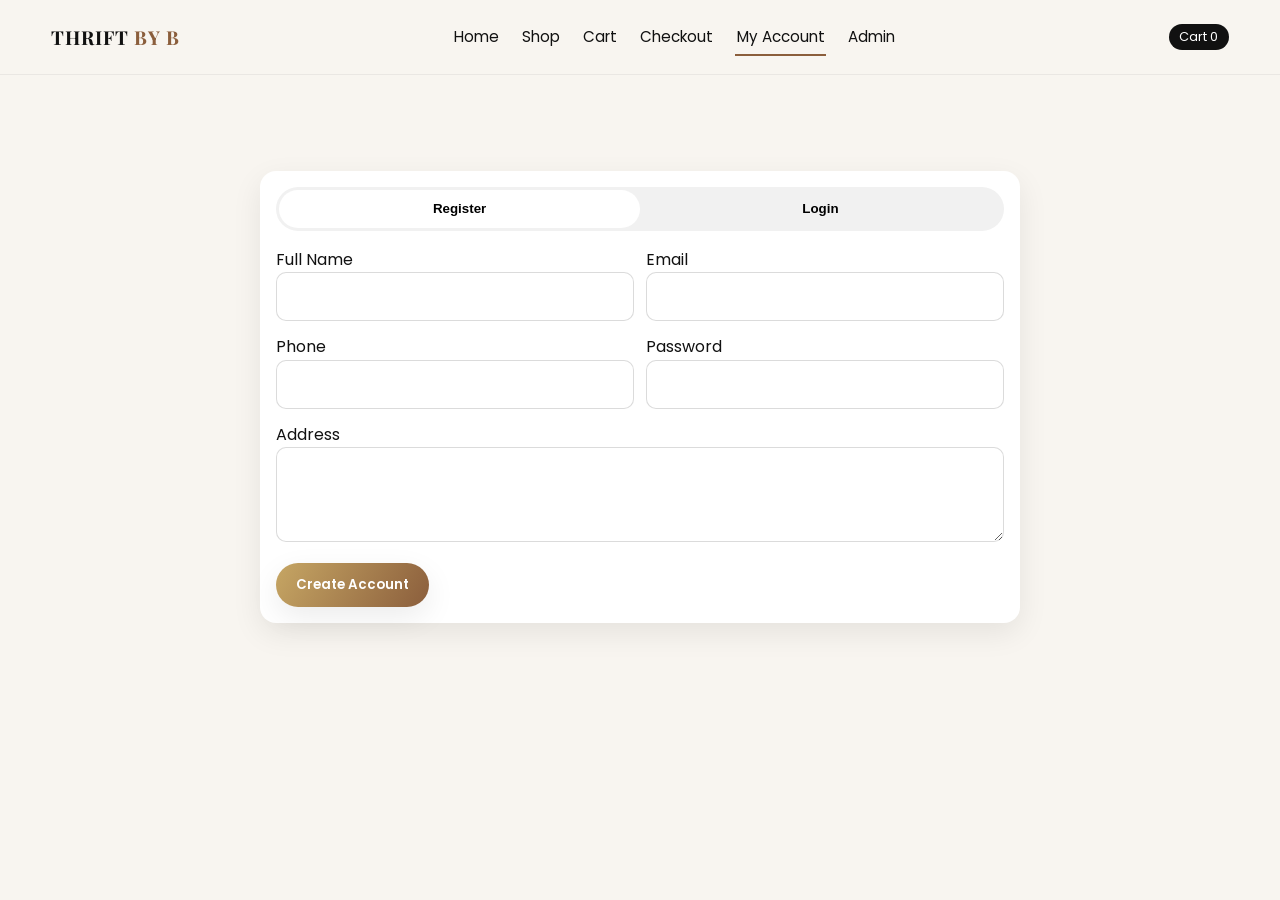
<file: account.html>
<!DOCTYPE html>
<html lang="en">
  <head>
    <meta charset="UTF-8" />
    <meta name="viewport" content="width=device-width, initial-scale=1.0" />
    <meta name="description" content="Customer account page for THRIFT BY B - register, login, profile, and order history." />
    <title>Account | THRIFT BY B</title>
    <link rel="preconnect" href="https://fonts.googleapis.com" />
    <link rel="preconnect" href="https://fonts.gstatic.com" crossorigin />
    <link
      href="https://fonts.googleapis.com/css2?family=Playfair+Display:wght@600;700;800&family=Poppins:wght@300;400;500;600;700&display=swap"
      rel="stylesheet"
    />
    <link rel="stylesheet" href="style.css" />
  </head>
  <body data-page="account">
    <header class="navbar">
      <div class="container nav-wrap">
        <a class="brand" href="index.html">THRIFT <span>BY B</span></a>
        <nav class="nav-links" id="navLinks">
          <a href="index.html">Home</a>
          <a href="shop.html">Shop</a>
          <a href="cart.html">Cart</a>
          <a href="checkout.html">Checkout</a>
          <a class="active" href="account.html" id="userChip">My Account</a>
          <a href="admin-login.html">Admin</a>
        </nav>
        <div class="nav-actions">
          <a class="cart-chip" href="cart.html">Cart <span data-cart-count>0</span></a>
          <button class="hamburger" id="hamburgerBtn"><span></span><span></span><span></span></button>
        </div>
      </div>
    </header>

    <main class="section">
      <div class="container auth-wrap">
        <div id="accountNotice"></div>

        <section id="authPanel" class="panel fade-in">
          <div class="auth-switch">
            <button class="active" data-auth-tab="register">Register</button>
            <button data-auth-tab="login">Login</button>
          </div>

          <form id="registerForm" class="form-grid">
            <div>
              <label for="regName">Full Name</label>
              <input id="regName" name="regName" type="text" required />
            </div>
            <div>
              <label for="regEmail">Email</label>
              <input id="regEmail" name="regEmail" type="email" required />
            </div>
            <div>
              <label for="regPhone">Phone</label>
              <input id="regPhone" name="regPhone" type="tel" required />
            </div>
            <div>
              <label for="regPassword">Password</label>
              <input id="regPassword" name="regPassword" type="password" required />
            </div>
            <div class="full">
              <label for="regAddress">Address</label>
              <textarea id="regAddress" name="regAddress" rows="3"></textarea>
            </div>
            <div class="full"><button class="btn btn-primary" type="submit">Create Account</button></div>
          </form>

          <form id="loginForm" class="form-grid hidden">
            <div>
              <label for="loginEmail">Email</label>
              <input id="loginEmail" name="loginEmail" type="email" required />
            </div>
            <div>
              <label for="loginPassword">Password</label>
              <input id="loginPassword" name="loginPassword" type="password" required />
            </div>
            <div class="full"><button class="btn btn-secondary" type="submit">Login</button></div>
          </form>
        </section>

        <section id="profilePanel" class="hidden panel fade-in">
          <div class="summary-line">
            <h2 style="margin: 0">Welcome, <span id="profileNameText"></span></h2>
            <button class="btn btn-light" data-logout type="button">Logout</button>
          </div>
          <h3>Manage Profile</h3>
          <form id="profileForm" class="form-grid">
            <div>
              <label for="profileName">Name</label>
              <input id="profileName" name="profileName" type="text" required />
            </div>
            <div>
              <label for="profilePhone">Phone</label>
              <input id="profilePhone" name="profilePhone" type="tel" required />
            </div>
            <div class="full">
              <label for="profileAddress">Address</label>
              <textarea id="profileAddress" name="profileAddress" rows="3"></textarea>
            </div>
            <div class="full"><button class="btn btn-primary" type="submit">Update Profile</button></div>
          </form>

          <h3>Order History</h3>
          <div class="table-wrap">
            <table>
              <thead>
                <tr>
                  <th>Order ID</th>
                  <th>Date</th>
                  <th>Items</th>
                  <th>Delivery</th>
                  <th>Total</th>
                </tr>
              </thead>
              <tbody id="orderHistoryBody"></tbody>
            </table>
          </div>
        </section>
      </div>
    </main>

    <script src="script.js"></script>
  </body>
</html>
</file>
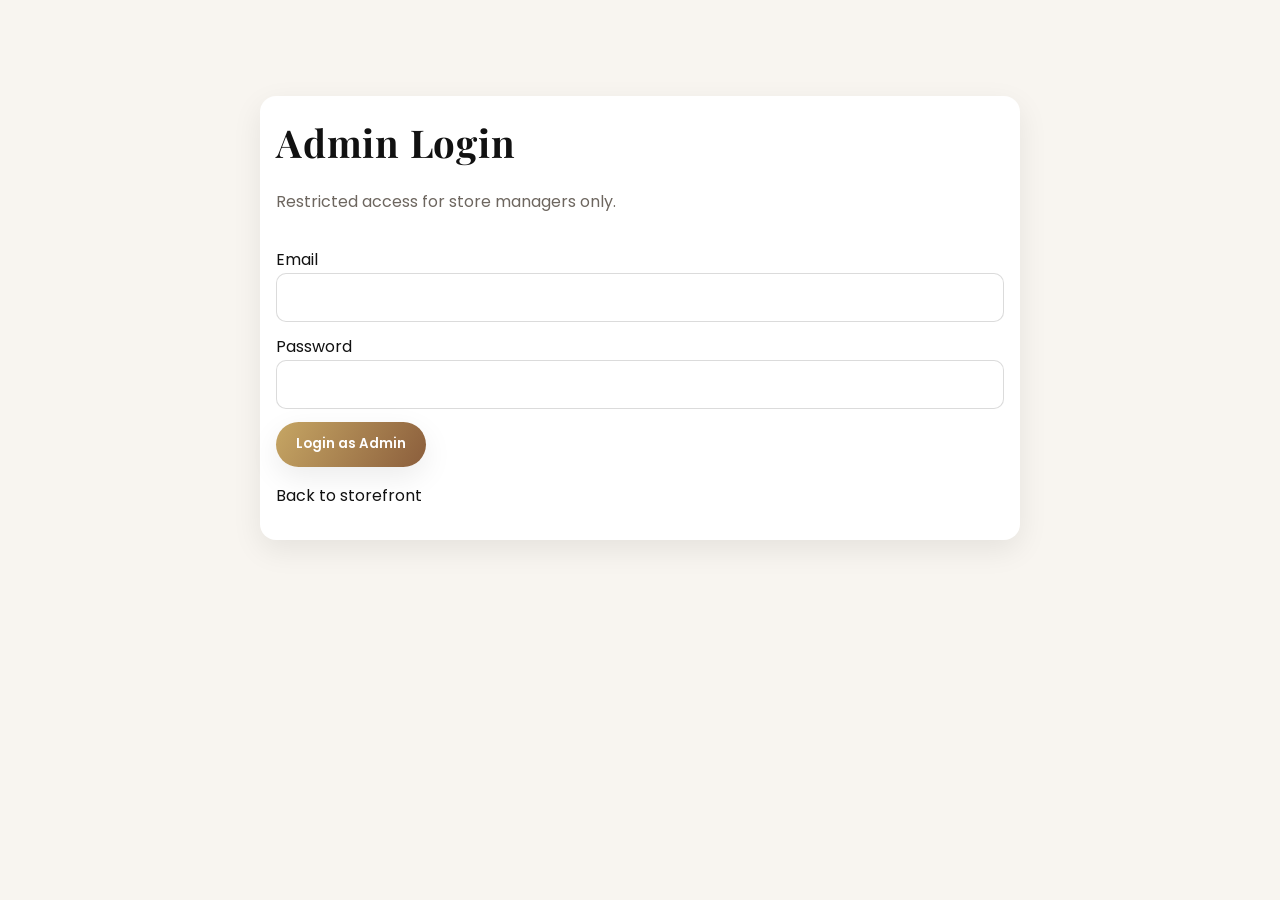
<file: admin-dashboard.html>
<!DOCTYPE html>
<html lang="en">
  <head>
    <meta charset="UTF-8" />
    <meta name="viewport" content="width=device-width, initial-scale=1.0" />
    <meta name="description" content="THRIFT BY B admin dashboard for product and order management." />
    <title>Admin Dashboard | THRIFT BY B</title>
    <link rel="preconnect" href="https://fonts.googleapis.com" />
    <link rel="preconnect" href="https://fonts.gstatic.com" crossorigin />
    <link
      href="https://fonts.googleapis.com/css2?family=Playfair+Display:wght@600;700;800&family=Poppins:wght@300;400;500;600;700&display=swap"
      rel="stylesheet"
    />
    <link rel="stylesheet" href="style.css" />
  </head>
  <body data-page="admin-dashboard">
    <div class="admin-layout">
      <aside class="admin-side">
        <h2>THRIFT BY B</h2>
        <a href="#stats">Dashboard</a>
        <a href="#products">Products</a>
        <a href="#orders">Orders</a>
        <button id="adminLogout" class="btn btn-light" type="button">Logout</button>
      </aside>

      <main class="admin-main">
        <section id="stats" class="fade-in">
          <h1 class="section-title">Admin Dashboard</h1>
          <div class="stat-grid">
            <article class="stat-card">
              <h4>Total Revenue</h4>
              <p id="statRevenue">₦0</p>
            </article>
            <article class="stat-card">
              <h4>Total Orders</h4>
              <p id="statOrders">0</p>
            </article>
            <article class="stat-card">
              <h4>Products</h4>
              <p id="statProducts">0</p>
            </article>
          </div>
        </section>

        <section id="products" class="panel section fade-in">
          <h2>Add Product</h2>
          <form id="adminProductForm" class="form-grid">
            <div>
              <label for="productName">Product Name</label>
              <input id="productName" name="productName" type="text" required />
            </div>
            <div>
              <label for="productPrice">Price (₦)</label>
              <input id="productPrice" name="productPrice" type="number" min="1000" required />
            </div>
            <div>
              <label for="productCategory">Category</label>
              <select id="productCategory" name="productCategory">
                <option value="Tops">Tops</option>
                <option value="Dresses">Dresses</option>
                <option value="Skirts">Skirts</option>
                <option value="Jackets">Jackets</option>
                <option value="Accessories">Accessories</option>
              </select>
            </div>
            <div>
              <label for="productCondition">Condition</label>
              <select id="productCondition" name="productCondition">
                <option value="Like New">Like New</option>
                <option value="Vintage">Vintage</option>
              </select>
            </div>
            <div class="full">
              <label for="productSizes">Sizes (comma separated)</label>
              <input id="productSizes" name="productSizes" type="text" placeholder="XS,S,M,L,XL" required />
            </div>
            <div class="full">
              <label for="productImages">Image URLs (comma separated)</label>
              <textarea id="productImages" name="productImages" rows="2"></textarea>
            </div>
            <div class="full">
              <label for="productDescription">Description</label>
              <textarea id="productDescription" name="productDescription" rows="3" required></textarea>
            </div>
            <div class="full"><button class="btn btn-primary" type="submit">Add Product</button></div>
          </form>

          <h3>Manage Products</h3>
          <div class="table-wrap">
            <table>
              <thead>
                <tr>
                  <th>ID</th>
                  <th>Name</th>
                  <th>Category</th>
                  <th>Price</th>
                  <th>Sizes</th>
                  <th>Action</th>
                </tr>
              </thead>
              <tbody id="adminProductsBody"></tbody>
            </table>
          </div>
        </section>

        <section id="orders" class="panel section fade-in">
          <h2>Orders</h2>
          <div class="table-wrap">
            <table>
              <thead>
                <tr>
                  <th>Order ID</th>
                  <th>Date</th>
                  <th>Customer</th>
                  <th>Items</th>
                  <th>Delivery</th>
                  <th>Total</th>
                </tr>
              </thead>
              <tbody id="adminOrdersBody"></tbody>
            </table>
          </div>
        </section>
      </main>
    </div>

    <script src="script.js"></script>
  </body>
</html>
</file>
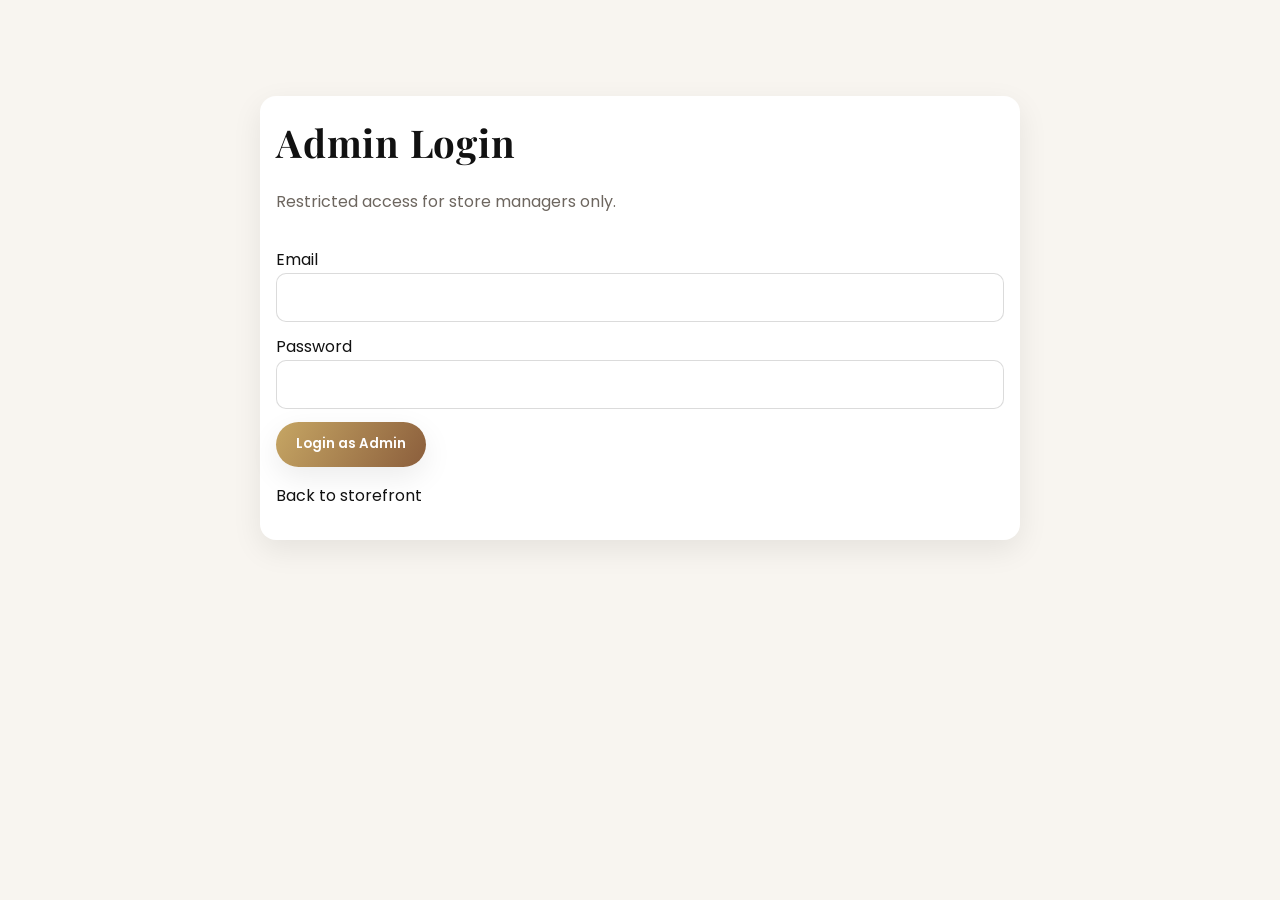
<file: admin-login.html>
<!DOCTYPE html>
<html lang="en">
  <head>
    <meta charset="UTF-8" />
    <meta name="viewport" content="width=device-width, initial-scale=1.0" />
    <meta name="description" content="Admin login for THRIFT BY B dashboard." />
    <title>Admin Login | THRIFT BY B</title>
    <link rel="preconnect" href="https://fonts.googleapis.com" />
    <link rel="preconnect" href="https://fonts.gstatic.com" crossorigin />
    <link
      href="https://fonts.googleapis.com/css2?family=Playfair+Display:wght@600;700;800&family=Poppins:wght@300;400;500;600;700&display=swap"
      rel="stylesheet"
    />
    <link rel="stylesheet" href="style.css" />
  </head>
  <body data-page="admin-login">
    <main class="section">
      <div class="container auth-wrap">
        <section class="panel fade-in">
          <h1 class="section-title">Admin Login</h1>
          <p class="section-subtitle">Restricted access for store managers only.</p>
          <div id="adminNotice"></div>
          <form id="adminLoginForm" class="form-grid">
            <div class="full">
              <label for="adminEmail">Email</label>
              <input id="adminEmail" name="adminEmail" type="email" required />
            </div>
            <div class="full">
              <label for="adminPassword">Password</label>
              <input id="adminPassword" name="adminPassword" type="password" required />
            </div>
            <div class="full"><button class="btn btn-primary" type="submit">Login as Admin</button></div>
          </form>
          <p><a href="index.html">Back to storefront</a></p>
        </section>
      </div>
    </main>

    <script src="script.js"></script>
  </body>
</html>
</file>
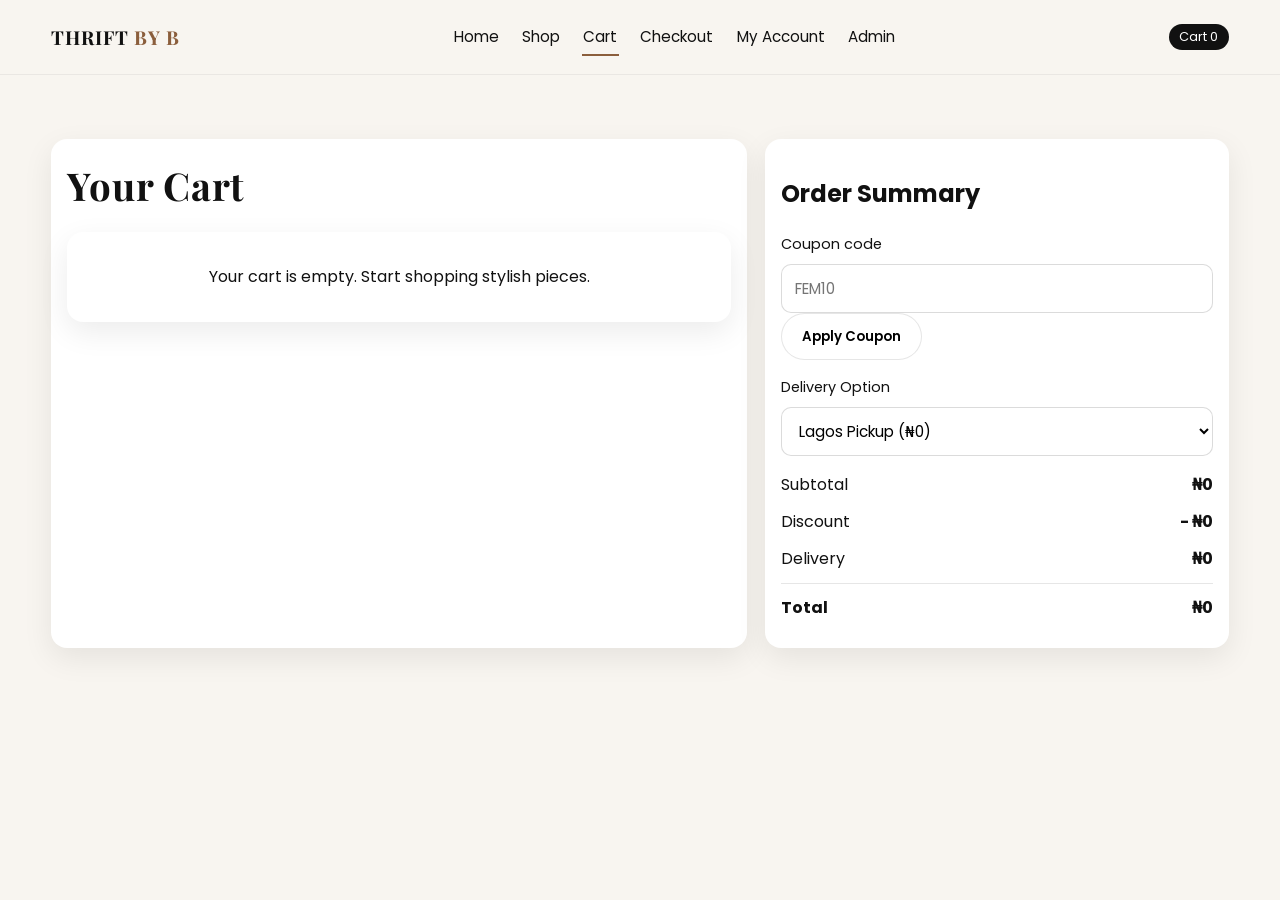
<file: cart.html>
<!DOCTYPE html>
<html lang="en">
  <head>
    <meta charset="UTF-8" />
    <meta name="viewport" content="width=device-width, initial-scale=1.0" />
    <meta name="description" content="Manage your THRIFT BY B cart, quantities, coupon, and delivery." />
    <title>Cart | THRIFT BY B</title>
    <link rel="preconnect" href="https://fonts.googleapis.com" />
    <link rel="preconnect" href="https://fonts.gstatic.com" crossorigin />
    <link
      href="https://fonts.googleapis.com/css2?family=Playfair+Display:wght@600;700;800&family=Poppins:wght@300;400;500;600;700&display=swap"
      rel="stylesheet"
    />
    <link rel="stylesheet" href="style.css" />
  </head>
  <body data-page="cart">
    <header class="navbar">
      <div class="container nav-wrap">
        <a class="brand" href="index.html">THRIFT <span>BY B</span></a>
        <nav class="nav-links" id="navLinks">
          <a href="index.html">Home</a>
          <a href="shop.html">Shop</a>
          <a class="active" href="cart.html">Cart</a>
          <a href="checkout.html">Checkout</a>
          <a href="account.html" id="userChip">My Account</a>
          <a href="admin-login.html">Admin</a>
        </nav>
        <div class="nav-actions">
          <a class="cart-chip" href="cart.html">Cart <span data-cart-count>0</span></a>
          <button class="hamburger" id="hamburgerBtn"><span></span><span></span><span></span></button>
        </div>
      </div>
    </header>

    <main class="section">
      <div class="container two-col">
        <section class="panel fade-in">
          <h1 class="section-title">Your Cart</h1>
          <div id="cartList" class="cart-list"></div>
        </section>
        <aside class="panel fade-in">
          <h2>Order Summary</h2>
          <div id="cartNotice"></div>
          <div class="filter-group">
            <label for="couponCode">Coupon code</label>
            <input id="couponCode" type="text" placeholder="FEM10" />
            <button id="applyCoupon" class="btn btn-light" type="button">Apply Coupon</button>
          </div>
          <div class="filter-group">
            <label for="cartDeliveryOption">Delivery Option</label>
            <select id="cartDeliveryOption">
              <option value="lagos_pickup">Lagos Pickup (₦0)</option>
              <option value="lagos_delivery">Lagos Delivery (₦2,500)</option>
              <option value="nationwide_delivery">Nationwide Delivery (₦5,000)</option>
            </select>
          </div>
          <div class="summary-line"><span>Subtotal</span><strong id="cartSubtotal">₦0</strong></div>
          <div class="summary-line"><span>Discount</span><strong id="cartDiscount">₦0</strong></div>
          <div class="summary-line"><span>Delivery</span><strong id="cartDeliveryFee">₦0</strong></div>
          <div class="summary-line total"><span>Total</span><strong id="cartTotal">₦0</strong></div>
          <button id="goCheckout" class="btn btn-primary full">Proceed to Checkout</button>
        </aside>
      </div>
    </main>

    <script src="script.js"></script>
  </body>
</html>
</file>
<file: style.css>
:root {
  --cream: #f8f5f0;
  --blush: #f4c2c2;
  --black: #111111;
  --brown: #8b5e3c;
  --gold: #c6a664;
  --white: #ffffff;
  --muted: #6d665f;
  --shadow: 0 10px 30px rgba(17, 17, 17, 0.08);
  --shadow-strong: 0 16px 40px rgba(17, 17, 17, 0.18);
  --radius: 16px;
}

* {
  box-sizing: border-box;
}

html,
body {
  margin: 0;
  padding: 0;
  scroll-behavior: smooth;
}

body {
  font-family: "Poppins", sans-serif;
  background: var(--cream);
  color: var(--black);
  line-height: 1.6;
  overflow-x: hidden;
}

img {
  max-width: 100%;
  display: block;
}

a {
  color: inherit;
  text-decoration: none;
}

.container {
  width: min(92%, 1280px);
  margin: 0 auto;
}

.section {
  padding: 4rem 0;
}

.section-title {
  font-family: "Playfair Display", serif;
  font-size: clamp(1.75rem, 3vw, 2.8rem);
  letter-spacing: 0.02em;
  margin: 0 0 1rem;
}

.section-subtitle {
  color: var(--muted);
  margin: 0 0 2rem;
}

.fade-in {
  opacity: 0;
  transform: translateY(20px);
  transition: opacity 0.6s ease, transform 0.6s ease;
}

.fade-in.show {
  opacity: 1;
  transform: translateY(0);
}

.announcement-bar {
  background: var(--black);
  color: var(--cream);
  text-align: center;
  padding: 0.55rem 0.75rem;
  font-size: 0.88rem;
  letter-spacing: 0.04em;
}

.navbar {
  position: sticky;
  top: 0;
  z-index: 200;
  background: rgba(248, 245, 240, 0.95);
  border-bottom: 1px solid rgba(17, 17, 17, 0.06);
  backdrop-filter: blur(8px);
}

.nav-wrap {
  display: flex;
  justify-content: space-between;
  align-items: center;
  gap: 1rem;
  min-height: 74px;
}

.brand {
  font-family: "Playfair Display", serif;
  font-size: 1.2rem;
  letter-spacing: 0.05em;
  font-weight: 700;
}

.brand span {
  color: var(--brown);
}

.nav-links {
  display: flex;
  gap: 1.25rem;
  align-items: center;
}

.nav-links a {
  font-size: 0.95rem;
  padding: 0.3rem 0.1rem;
  position: relative;
}

.nav-links a::after {
  content: "";
  position: absolute;
  left: 0;
  bottom: -2px;
  width: 0;
  height: 2px;
  background: var(--brown);
  transition: width 0.3s ease;
}

.nav-links a:hover::after,
.nav-links a.active::after {
  width: 100%;
}

.nav-actions {
  display: flex;
  align-items: center;
  gap: 0.9rem;
}

.cart-chip {
  background: var(--black);
  color: var(--white);
  border-radius: 999px;
  padding: 0.2rem 0.65rem;
  font-size: 0.8rem;
}

.hamburger {
  display: none;
  width: 42px;
  height: 42px;
  border-radius: 50%;
  border: 1px solid rgba(17, 17, 17, 0.2);
  background: transparent;
  cursor: pointer;
}

.hamburger span {
  display: block;
  width: 20px;
  height: 2px;
  margin: 4px auto;
  background: var(--black);
  transition: 0.3s ease;
}

.btn {
  border: 0;
  border-radius: 999px;
  padding: 0.78rem 1.25rem;
  cursor: pointer;
  font-weight: 600;
  font-family: inherit;
  transition: transform 0.3s ease, box-shadow 0.3s ease, background 0.3s ease;
}

.btn:hover {
  transform: translateY(-2px) scale(1.02);
}

.btn:active {
  transform: scale(0.98);
}

.btn-primary {
  background: linear-gradient(120deg, var(--gold), var(--brown));
  color: var(--white);
  box-shadow: var(--shadow);
}

.btn-primary:hover {
  box-shadow: var(--shadow-strong);
}

.btn-secondary {
  background: var(--black);
  color: var(--white);
}

.btn-light {
  background: var(--white);
  border: 1px solid rgba(17, 17, 17, 0.1);
}

.hero {
  min-height: calc(100vh - 118px);
  display: grid;
  place-items: center;
  background:
    linear-gradient(
      120deg,
      rgba(17, 17, 17, 0.55),
      rgba(139, 94, 60, 0.24),
      rgba(244, 194, 194, 0.35)
    ),
    url("https://images.unsplash.com/photo-1529139574466-a303027c1d8b?auto=format&fit=crop&w=1800&q=80")
      center/cover no-repeat;
}

.hero-content {
  color: var(--white);
  text-align: center;
  max-width: 760px;
  padding: 2rem 1rem;
  animation: softFade 0.9s ease;
}

.hero-content h1 {
  margin: 0;
  font-family: "Playfair Display", serif;
  font-size: clamp(2.2rem, 5vw, 4rem);
  line-height: 1.1;
}

.hero-content p {
  margin: 1rem 0 1.8rem;
}

@keyframes softFade {
  from {
    opacity: 0;
    transform: translateY(20px);
  }
  to {
    opacity: 1;
    transform: translateY(0);
  }
}

.pill-row {
  display: flex;
  gap: 0.7rem;
  flex-wrap: wrap;
  margin-top: 1rem;
}

.pill {
  border-radius: 999px;
  background: rgba(248, 245, 240, 0.82);
  color: var(--black);
  padding: 0.45rem 0.9rem;
  font-size: 0.8rem;
}

.grid-products {
  display: grid;
  grid-template-columns: repeat(4, minmax(0, 1fr));
  gap: 1.25rem;
}

.product-card {
  background: var(--white);
  border-radius: var(--radius);
  overflow: hidden;
  box-shadow: var(--shadow);
  transition: transform 0.3s ease, box-shadow 0.3s ease;
  border: 1px solid rgba(17, 17, 17, 0.04);
}

.product-card:hover {
  transform: translateY(-6px);
  box-shadow: var(--shadow-strong);
}

.product-media {
  position: relative;
  aspect-ratio: 3/4;
}

.product-media img {
  width: 100%;
  height: 100%;
  object-fit: cover;
}

.tag {
  position: absolute;
  top: 10px;
  left: 10px;
  background: rgba(255, 255, 255, 0.95);
  padding: 0.3rem 0.55rem;
  border-radius: 999px;
  font-size: 0.72rem;
  font-weight: 600;
}

.product-body {
  padding: 0.95rem;
}

.product-title {
  margin: 0 0 0.3rem;
  font-size: 1rem;
}

.product-meta {
  margin: 0 0 0.8rem;
  color: var(--muted);
  font-size: 0.85rem;
}

.price {
  font-weight: 700;
  font-size: 1.02rem;
}

.price-row {
  display: flex;
  justify-content: space-between;
  align-items: center;
  gap: 0.8rem;
}

.shop-layout {
  display: grid;
  grid-template-columns: 280px 1fr;
  gap: 1.25rem;
}

.filter-panel {
  background: var(--white);
  border-radius: var(--radius);
  box-shadow: var(--shadow);
  padding: 1rem;
  height: fit-content;
  position: sticky;
  top: 90px;
}

.filter-panel h3 {
  margin: 0 0 1rem;
  font-family: "Playfair Display", serif;
}

.filter-group {
  margin-bottom: 1rem;
}

.filter-group label {
  display: block;
  font-size: 0.9rem;
  margin-bottom: 0.5rem;
}

input,
select,
textarea {
  width: 100%;
  border: 1px solid rgba(17, 17, 17, 0.15);
  border-radius: 10px;
  padding: 0.75rem 0.85rem;
  font-family: inherit;
  font-size: 0.95rem;
  background: var(--white);
  transition: border-color 0.3s ease, box-shadow 0.3s ease;
}

input:focus,
select:focus,
textarea:focus {
  outline: none;
  border-color: var(--brown);
  box-shadow: 0 0 0 3px rgba(139, 94, 60, 0.15);
}

.shop-controls {
  display: flex;
  justify-content: space-between;
  align-items: center;
  flex-wrap: wrap;
  gap: 0.7rem;
  margin-bottom: 1rem;
}

.empty-state {
  background: var(--white);
  border-radius: var(--radius);
  padding: 2rem;
  text-align: center;
  box-shadow: var(--shadow);
}

.product-page-grid {
  display: grid;
  grid-template-columns: 1fr 1fr;
  gap: 1.5rem;
}

.product-gallery {
  background: var(--white);
  border-radius: var(--radius);
  overflow: hidden;
  box-shadow: var(--shadow);
}

.product-main-image {
  width: 100%;
  aspect-ratio: 4/5;
  object-fit: cover;
}

.thumb-row {
  display: grid;
  grid-template-columns: repeat(4, minmax(0, 1fr));
  gap: 0.5rem;
  padding: 0.7rem;
}

.thumb {
  border: 2px solid transparent;
  border-radius: 10px;
  overflow: hidden;
  cursor: pointer;
}

.thumb.active {
  border-color: var(--brown);
}

.badge {
  display: inline-block;
  background: rgba(244, 194, 194, 0.45);
  color: var(--brown);
  padding: 0.2rem 0.7rem;
  border-radius: 999px;
  font-size: 0.8rem;
  font-weight: 600;
}

.panel {
  background: var(--white);
  border-radius: var(--radius);
  box-shadow: var(--shadow);
  padding: 1rem;
}

.two-col {
  display: grid;
  grid-template-columns: 1.2fr 0.8fr;
  gap: 1.1rem;
}

.cart-list {
  display: grid;
  gap: 0.9rem;
}

.cart-item {
  display: grid;
  grid-template-columns: 88px 1fr auto;
  gap: 0.8rem;
  align-items: center;
  border: 1px solid rgba(17, 17, 17, 0.08);
  border-radius: 12px;
  padding: 0.6rem;
}

.cart-item img {
  width: 88px;
  height: 88px;
  object-fit: cover;
  border-radius: 10px;
}

.qty-row {
  display: flex;
  align-items: center;
  gap: 0.4rem;
}

.qty-btn {
  width: 30px;
  height: 30px;
  border: 0;
  border-radius: 8px;
  background: var(--cream);
  cursor: pointer;
}

.summary-line {
  display: flex;
  justify-content: space-between;
  margin-bottom: 0.7rem;
}

.summary-line.total {
  font-weight: 700;
  border-top: 1px solid rgba(17, 17, 17, 0.1);
  padding-top: 0.7rem;
}

.form-grid {
  display: grid;
  grid-template-columns: repeat(2, minmax(0, 1fr));
  gap: 0.8rem;
}

.full {
  grid-column: 1/-1;
}

.auth-wrap {
  max-width: 760px;
  margin: 2rem auto;
}

.auth-switch {
  display: flex;
  border-radius: 999px;
  background: rgba(17, 17, 17, 0.06);
  padding: 0.2rem;
  margin-bottom: 1rem;
}

.auth-switch button {
  flex: 1;
  background: transparent;
  border: 0;
  padding: 0.7rem;
  border-radius: 999px;
  cursor: pointer;
  font-weight: 600;
}

.auth-switch button.active {
  background: var(--white);
}

.hidden {
  display: none !important;
}

.table-wrap {
  overflow-x: auto;
}

table {
  width: 100%;
  border-collapse: collapse;
  min-width: 700px;
}

th,
td {
  padding: 0.75rem;
  border-bottom: 1px solid rgba(17, 17, 17, 0.08);
  text-align: left;
  font-size: 0.9rem;
}

.admin-layout {
  display: grid;
  grid-template-columns: 250px 1fr;
  min-height: 100vh;
}

.admin-side {
  background: var(--black);
  color: var(--white);
  padding: 1rem;
}

.admin-side a {
  display: block;
  padding: 0.6rem 0;
  color: rgba(255, 255, 255, 0.82);
}

.admin-main {
  padding: 1.2rem;
}

.stat-grid {
  display: grid;
  grid-template-columns: repeat(3, minmax(0, 1fr));
  gap: 0.8rem;
}

.stat-card {
  background: var(--white);
  border-radius: 14px;
  box-shadow: var(--shadow);
  padding: 1rem;
}

.stat-card h4 {
  margin: 0;
  color: var(--muted);
  font-size: 0.84rem;
}

.stat-card p {
  margin: 0.45rem 0 0;
  font-size: 1.4rem;
  font-weight: 700;
}

.footer {
  background: #1e1a17;
  color: var(--cream);
  padding: 2rem 0 1rem;
  margin-top: 3rem;
}

.footer-grid {
  display: grid;
  grid-template-columns: repeat(3, minmax(0, 1fr));
  gap: 1rem;
}

.footer h4 {
  font-family: "Playfair Display", serif;
  margin-top: 0;
}

.notice {
  padding: 0.8rem;
  border-radius: 10px;
  font-size: 0.9rem;
  margin-bottom: 1rem;
}

.notice.success {
  background: rgba(65, 161, 84, 0.12);
  color: #205a2f;
}

.notice.error {
  background: rgba(214, 75, 75, 0.12);
  color: #762121;
}

@media (max-width: 1024px) {
  .grid-products {
    grid-template-columns: repeat(2, minmax(0, 1fr));
  }

  .shop-layout,
  .two-col,
  .product-page-grid {
    grid-template-columns: 1fr;
  }

  .filter-panel {
    position: static;
  }
}

@media (max-width: 768px) {
  .nav-links {
    position: absolute;
    top: 74px;
    left: 0;
    right: 0;
    background: var(--cream);
    border-bottom: 1px solid rgba(17, 17, 17, 0.08);
    display: grid;
    gap: 0;
    padding: 0.4rem 1rem 1rem;
    transform: translateY(-12px);
    opacity: 0;
    pointer-events: none;
    transition: 0.3s ease;
  }

  .nav-links.open {
    transform: translateY(0);
    opacity: 1;
    pointer-events: auto;
  }

  .nav-links a {
    padding: 0.75rem 0;
    border-bottom: 1px solid rgba(17, 17, 17, 0.06);
  }

  .hamburger {
    display: inline-block;
  }

  .grid-products,
  .footer-grid,
  .form-grid,
  .stat-grid,
  .admin-layout {
    grid-template-columns: 1fr;
  }

  .admin-side {
    min-height: auto;
  }

  .hero {
    min-height: 78vh;
  }

  .hero-content {
    text-align: left;
  }

  .btn,
  input,
  select,
  textarea {
    width: 100%;
  }
}

@media (max-width: 480px) {
  .container {
    width: 94%;
  }

  .section {
    padding: 3rem 0;
  }

  .cart-item {
    grid-template-columns: 1fr;
    text-align: center;
  }

  .cart-item img {
    width: 100%;
    height: 200px;
    margin: 0 auto;
  }

  .qty-row {
    justify-content: center;
  }
}
</file>
